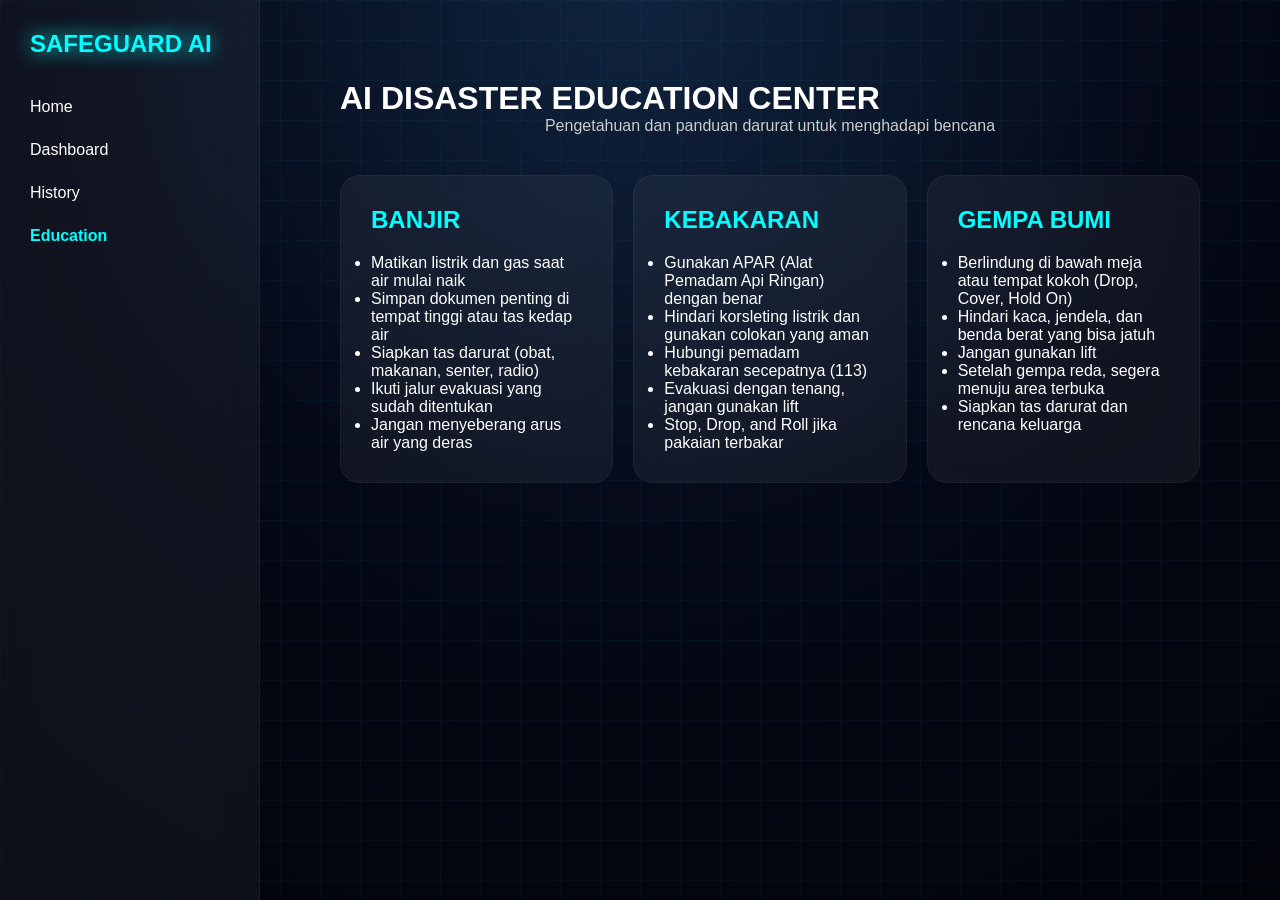
<file: education.html>
<!DOCTYPE html>
<html lang="id">

<head>
  <meta charset="UTF-8" />
  <meta name="viewport" content="width=device-width, initial-scale=1.0" />
  <title>Education</title>
  <link rel="stylesheet" href="css/style.css" />
</head>

<body>
  <div class="dashboard">
    <div class="sidebar">
      <h2>SAFEGUARD AI</h2>
      <a href="index.html">Home</a>
      <a href="dashboard.html">Dashboard</a>
      <a href="history.html">History</a>
      <a href="education.html">Education</a>
    </div>

    <div class="main">
      <div class="education-page">
        <h1>AI DISASTER EDUCATION CENTER</h1>
        <p style="text-align:center; color:#ccc; max-width:800px; margin:0 auto 40px;">
          Pengetahuan dan panduan darurat untuk menghadapi bencana
        </p>

        <div class="education-grid">
          <div class="education-card">
            <h2>BANJIR</h2>
            <ul>
              <li>Matikan listrik dan gas saat air mulai naik</li>
              <li>Simpan dokumen penting di tempat tinggi atau tas kedap air</li>
              <li>Siapkan tas darurat (obat, makanan, senter, radio)</li>
              <li>Ikuti jalur evakuasi yang sudah ditentukan</li>
              <li>Jangan menyeberang arus air yang deras</li>
            </ul>
          </div>

          <div class="education-card">
            <h2>KEBAKARAN</h2>
            <ul>
              <li>Gunakan APAR (Alat Pemadam Api Ringan) dengan benar</li>
              <li>Hindari korsleting listrik dan gunakan colokan yang aman</li>
              <li>Hubungi pemadam kebakaran secepatnya (113)</li>
              <li>Evakuasi dengan tenang, jangan gunakan lift</li>
              <li>Stop, Drop, and Roll jika pakaian terbakar</li>
            </ul>
          </div>

          <div class="education-card">
            <h2>GEMPA BUMI</h2>
            <ul>
              <li>Berlindung di bawah meja atau tempat kokoh (Drop, Cover, Hold On)</li>
              <li>Hindari kaca, jendela, dan benda berat yang bisa jatuh</li>
              <li>Jangan gunakan lift</li>
              <li>Setelah gempa reda, segera menuju area terbuka</li>
              <li>Siapkan tas darurat dan rencana keluarga</li>
            </ul>
          </div>
        </div>
      </div>
    </div>
  </div>


  <script>
    document.addEventListener("DOMContentLoaded", () => {
      const current = window.location.pathname.split("/").pop() || "index.html";
      document.querySelectorAll('.nav-links a, .sidebar a').forEach(link => {
        if (link.getAttribute('href') === current) {
          link.classList.add('active');
        }
      });
    });
  </script>
</body>

</html>
</file>
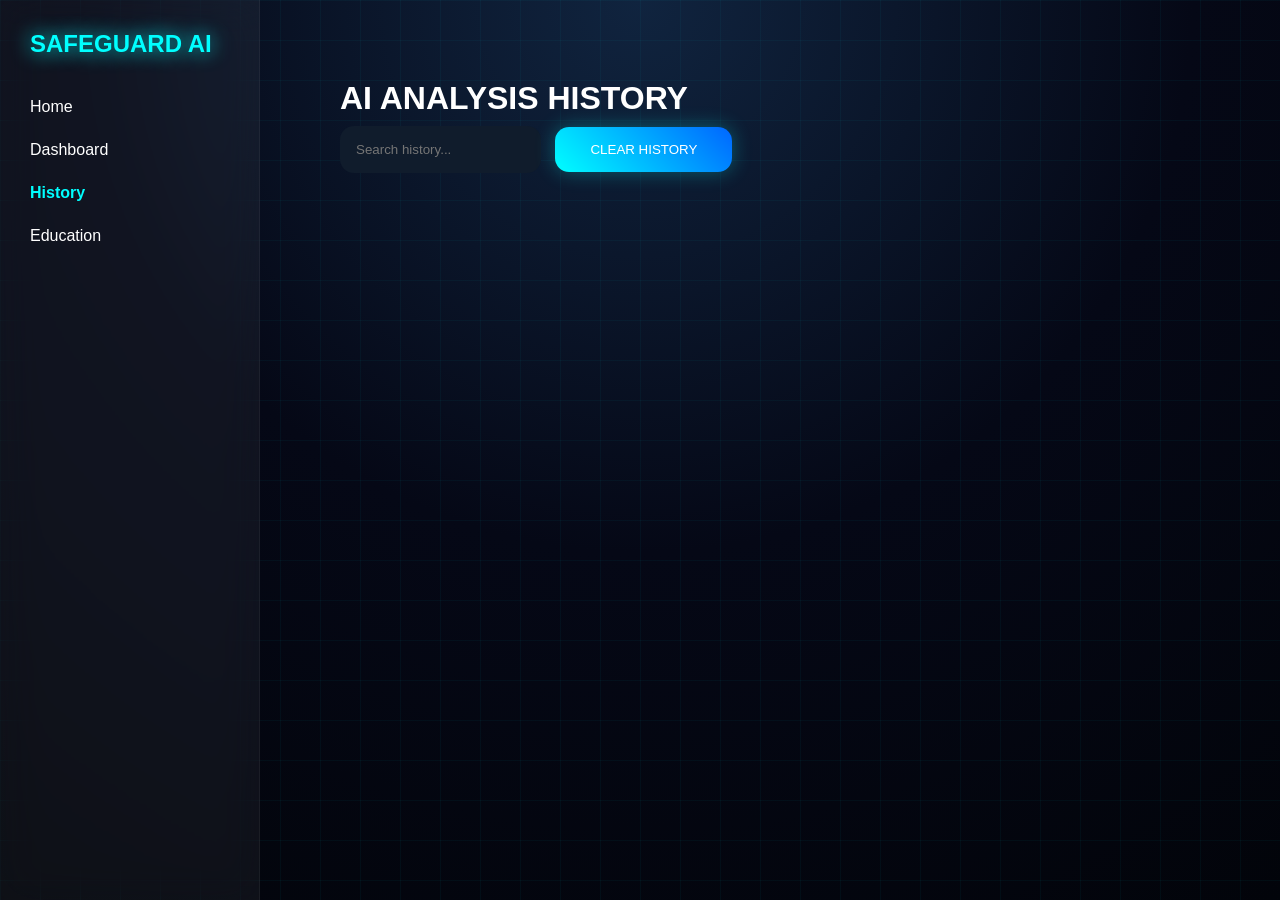
<file: history.html>
<!DOCTYPE html>
<html lang="en">

<head>
  <meta charset="UTF-8" />
  <meta name="viewport" content="width=device-width, initial-scale=1.0" />
  <title>History</title>
  <link rel="stylesheet" href="css/style.css" />
</head>

<body>
  <div class="dashboard">
    <div class="sidebar">
      <h2>SAFEGUARD AI</h2>
      <a href="index.html">Home</a>
      <a href="dashboard.html">Dashboard</a>
      <a href="history.html">History</a>
      <a href="education.html">Education</a>
    </div>

    <div class="main">
      <div class="history-page">
        <h1>AI ANALYSIS HISTORY</h1>
        <input type="text" id="search" placeholder="Search history..." />
        <button class="btn" onclick="clearHistory()">CLEAR HISTORY</button>
        <div id="historyList"></div>
      </div>
    </div>
  </div>

  <script src="js/history.js"></script>


  <script>
    document.addEventListener("DOMContentLoaded", () => {
      const current = window.location.pathname.split("/").pop() || "index.html";
      document.querySelectorAll('.nav-links a, .sidebar a').forEach(link => {
        if (link.getAttribute('href') === current) {
          link.classList.add('active');
        }
      });
    });
  </script>
</body>

</html>
</file>
<file: css/style.css>
*{
  margin:0;
  padding:0;
  box-sizing:border-box;
  font-family:Arial, sans-serif;
}

html, body{
  overflow-x:hidden;
  scroll-behavior:smooth;
}

body{
  background:radial-gradient(circle at top,#10243f,#050816,#02040a);
  color:white;
  min-height:100vh;
  position:relative;
}

body::before{
  content:"";
  position:fixed;
  width:100%;
  height:100%;
  background-image:linear-gradient(rgba(0,255,255,0.04) 1px, transparent 1px),linear-gradient(90deg, rgba(0,255,255,0.04) 1px, transparent 1px);
  background-size:40px 40px;
  z-index:-1;
  animation:gridMove 15s linear infinite;
}

@keyframes gridMove{from{transform:translateY(0);}to{transform:translateY(40px);}}
::-webkit-scrollbar{width:0px;background:transparent;}
#particles{position:fixed;width:100%;height:100%;z-index:-2;}

.navbar{
  display:flex;
  justify-content:space-between;
  align-items:center;
  padding:20px 50px;
  position:sticky;
  top:0;
  backdrop-filter:blur(20px);
  background:rgba(0,0,0,0.2);
  z-index:9999;
}

.logo{font-size:28px;font-weight:bold;color:cyan;text-shadow:0 0 15px cyan;}
.nav-links{display:flex;gap:20px;}
.nav-links a{color:white;text-decoration:none;transition:0.3s;position:relative;}
.nav-links a:hover{color:cyan;}
.nav-links a::after{content:"";position:absolute;width:0%;height:2px;background:cyan;left:0;bottom:-5px;transition:0.3s;}
.nav-links a:hover::after{width:100%;}

.hero{height:90vh;display:flex;justify-content:center;align-items:center;text-align:center;padding:20px;}
.hero-content{max-width:950px;}
.ai-badge{
  display:inline-block;
  background:rgba(0,255,255,0.08);
  border:1px solid cyan;
  padding:12px 24px;
  border-radius:50px;
  margin-bottom:25px;
  backdrop-filter:blur(15px);
  animation:pulseBadge 2s infinite;
}
@keyframes pulseBadge{0%{box-shadow:0 0 10px cyan;}50%{box-shadow:0 0 30px cyan;}100%{box-shadow:0 0 10px cyan;}}
.hero h1{
  font-size:75px;
  line-height:1.1;
  background:linear-gradient(to right, cyan, #7a5cff);
  -webkit-background-clip:text;
  -webkit-text-fill-color:transparent;
  animation:glow 2s infinite alternate;
}
@keyframes glow{from{text-shadow:0 0 10px cyan;}to{text-shadow:0 0 30px #7a5cff;}}
.hero p{margin-top:25px;font-size:20px;color:#cfcfcf;line-height:1.8;}
.hero-buttons{margin-top:40px;}
.btn,.btn-outline{padding:15px 35px;border-radius:14px;text-decoration:none;display:inline-block;margin:10px;transition:0.3s;cursor:pointer;border:none;position:relative;overflow:hidden;}
.btn{background:linear-gradient(45deg, cyan, #0066ff);color:white;box-shadow:0 0 20px rgba(0,255,255,0.3);}
.btn:hover{transform:translateY(-5px);box-shadow:0 0 35px cyan;}
.btn::before{content:"";position:absolute;width:100%;height:100%;background:rgba(255,255,255,0.2);left:-100%;top:0;transition:0.5s;}
.btn:hover::before{left:100%;}
.btn-outline{border:1px solid cyan;color:cyan;background:transparent;}
.btn-outline:hover{background:rgba(0,255,255,0.1);}

.live-monitoring{display:grid;grid-template-columns:repeat(auto-fit,minmax(220px,1fr));gap:20px;padding:50px;}
.monitor-card{background:rgba(255,255,255,0.05);padding:30px;border-radius:20px;backdrop-filter:blur(15px);border:1px solid rgba(255,255,255,0.1);transition:0.3s;}
.monitor-card:hover{transform:translateY(-10px);box-shadow:0 0 30px cyan;}
.monitor-card h3{color:#cfcfcf;}
.monitor-card p{font-size:30px;margin-top:15px;color:cyan;}

.stats{display:flex;justify-content:center;gap:20px;padding:50px;flex-wrap:wrap;}
.stats-card{width:250px;text-align:center;padding:40px;border-radius:20px;background:rgba(255,255,255,0.05);backdrop-filter:blur(15px);border:1px solid rgba(255,255,255,0.1);transition:0.3s;}
.stats-card:hover{transform:translateY(-10px);box-shadow:0 0 30px cyan;}
.stats-card h2{font-size:45px;color:cyan;margin-bottom:15px;}

.dashboard{display:flex;}
.sidebar{width:260px;min-height:100vh;background:rgba(255,255,255,0.05);backdrop-filter:blur(20px);padding:30px;position:fixed;border-right:1px solid rgba(255,255,255,0.05);}
.sidebar h2{color:cyan;margin-bottom:40px;text-shadow:0 0 20px cyan;}
.sidebar a{display:block;color:white;text-decoration:none;margin:25px 0;transition:0.3s;}
.sidebar a:hover{color:cyan;}
.main{margin-left:260px;width:100%;padding:30px;}
.dashboard-header{display:flex;justify-content:space-between;align-items:center;}
.dashboard-header h1{font-size:40px;background:linear-gradient(to right, cyan, white);-webkit-background-clip:text;-webkit-text-fill-color:transparent;}
.glass-box{background:rgba(255,255,255,0.05);padding:30px;border-radius:25px;backdrop-filter:blur(20px);margin-top:30px;border:1px solid rgba(255,255,255,0.08);}
.form-grid{display:grid;grid-template-columns:repeat(auto-fit,minmax(220px,1fr));gap:20px;margin-top:20px;}
input{padding:16px;border:none;border-radius:14px;background:#101c2c;color:white;outline:none;transition:0.3s;}
input:focus{border:1px solid cyan;box-shadow:0 0 20px rgba(0,255,255,0.3);}

.analyze-btn{margin-top:30px;}

.scanner{display:none;text-align:center;margin-top:40px;}
.radar{width:180px;height:180px;border-radius:50%;border:5px solid cyan;margin:auto;position:relative;overflow:hidden;animation:rotate 2s linear infinite;box-shadow:0 0 40px cyan;}
.radar::before{content:"";position:absolute;width:100%;height:4px;background:cyan;animation:scan 2s linear infinite;}
@keyframes rotate{from{transform:rotate(0deg);}to{transform:rotate(360deg);}}
@keyframes scan{from{top:0;}to{top:100%;}}

.result{display:none;}
#predictionText{margin-top:20px;}
#predictionText h1{font-size:80px;color:cyan;margin:20px 0;text-shadow:0 0 20px cyan;}
#predictionText h2{font-size:35px;}
#predictionText h3{color:#ffcc00;margin-bottom:20px;}
#predictionText p{color:#cfcfcf;line-height:1.8;}

.progress{width:100%;height:25px;background:#111;border-radius:20px;margin-top:30px;overflow:hidden;}
.progress-bar{width:0%;height:100%;background:linear-gradient(to right, cyan, #0066ff);transition:1s;}

#map{height:500px;border-radius:25px;margin-top:30px;overflow:hidden;border:1px solid rgba(255,255,255,0.08);position:relative;z-index:1;}

.history-page,.education-page{padding:50px;}
.history-card{background:rgba(255,255,255,0.05);padding:25px;border-radius:20px;margin-top:20px;transition:0.3s;}
.history-card:hover{transform:translateY(-5px);box-shadow:0 0 25px cyan;}

.education-grid{display:grid;grid-template-columns:repeat(auto-fit,minmax(250px,1fr));gap:20px;margin-top:30px;}
.education-card{background:rgba(255,255,255,0.05);padding:30px;border-radius:20px;transition:0.3s;backdrop-filter:blur(15px);border:1px solid rgba(255,255,255,0.05);}
.education-card:hover{transform:translateY(-10px);box-shadow:0 0 30px cyan;}
.education-card h2{color:cyan;margin-bottom:20px;}
.education-card p{line-height:1.8;color:#cfcfcf;}

.clock{position:fixed;right:20px;bottom:20px;background:#111;padding:15px 20px;border-radius:12px;border:1px solid rgba(255,255,255,0.05);}

@media(max-width:768px){
  .navbar{flex-direction:column;gap:20px;padding:20px;}
  .nav-links{flex-wrap:wrap;justify-content:center;}
  .hero h1{font-size:42px;}
  .hero p{font-size:16px;}
  .dashboard{flex-direction:column;}
  .sidebar{width:100%;position:relative;min-height:auto;}
  .main{margin-left:0;}
  .dashboard-header{flex-direction:column;align-items:flex-start;gap:20px;}
  .dashboard-header h1{font-size:30px;}
  .stats{flex-direction:column;align-items:center;}
  .glass-box{padding:20px;}
  #predictionText h1{font-size:50px;}
  #map{height:300px;}
}

.leaflet-container{z-index:1!important;}
.leaflet-pane{z-index:1!important;}
.leaflet-tile{z-index:1!important;}


.search-location {
    position: relative;
    margin-top: 25px;
    z-index: 10000 !important;
}

#suggestions {
    position: absolute;
    top: 100%;
    left: 0;
    width: 100%;
    background: #0b1625;
    border: 1px solid cyan;
    border-radius: 12px;
    margin-top: 8px;
    max-height: 280px;
    overflow-y: auto;
    z-index: 10001 !important;
    box-shadow: 0 0 30px rgba(0, 255, 255, 0.3);
}

.suggestion-item {
    padding: 14px 18px;
    cursor: pointer;
    transition: 0.2s;
    border-bottom: 1px solid rgba(255,255,255,0.08);
}

.suggestion-item:hover {
    background: rgba(0, 255, 255, 0.15);
    color: cyan;
}

.suggestion-item small {
    display: block;
    font-size: 0.85em;
    color: #888;
}

.glass-box { position: relative; z-index: 10; }


.analyze-btn:disabled {
    opacity: 0.5;
    cursor: not-allowed;
    background: linear-gradient(45deg, #555, #777);
}


.modal {
    display: none; position: fixed; top: 0; left: 0;
    width: 100%; height: 100%; background: rgba(0,0,0,0.85);
    z-index: 20000; align-items: center; justify-content: center;
}

.modal-content {
    background: rgba(15, 23, 42, 0.98); border: 1px solid cyan;
    border-radius: 20px; width: 90%; max-width: 620px; padding: 30px;
    color: white; box-shadow: 0 0 40px rgba(0, 255, 255, 0.4);
    max-height: 90vh; overflow-y: auto;
}

.modal-header {
    display: flex; justify-content: space-between; align-items: center;
    margin-bottom: 20px; border-bottom: 1px solid rgba(0,255,255,0.3);
    padding-bottom: 15px;
}

.close {
    font-size: 32px; cursor: pointer; color: #ff3366; font-weight: bold;
}
.close:hover { color: white; }


.nav-links a.active,
.sidebar a.active {
    color: cyan;
    font-weight: bold;
}
.nav-links a.active::after,
.sidebar a.active::after {
    width: 100% !important;
    background: cyan;
}
</file>
